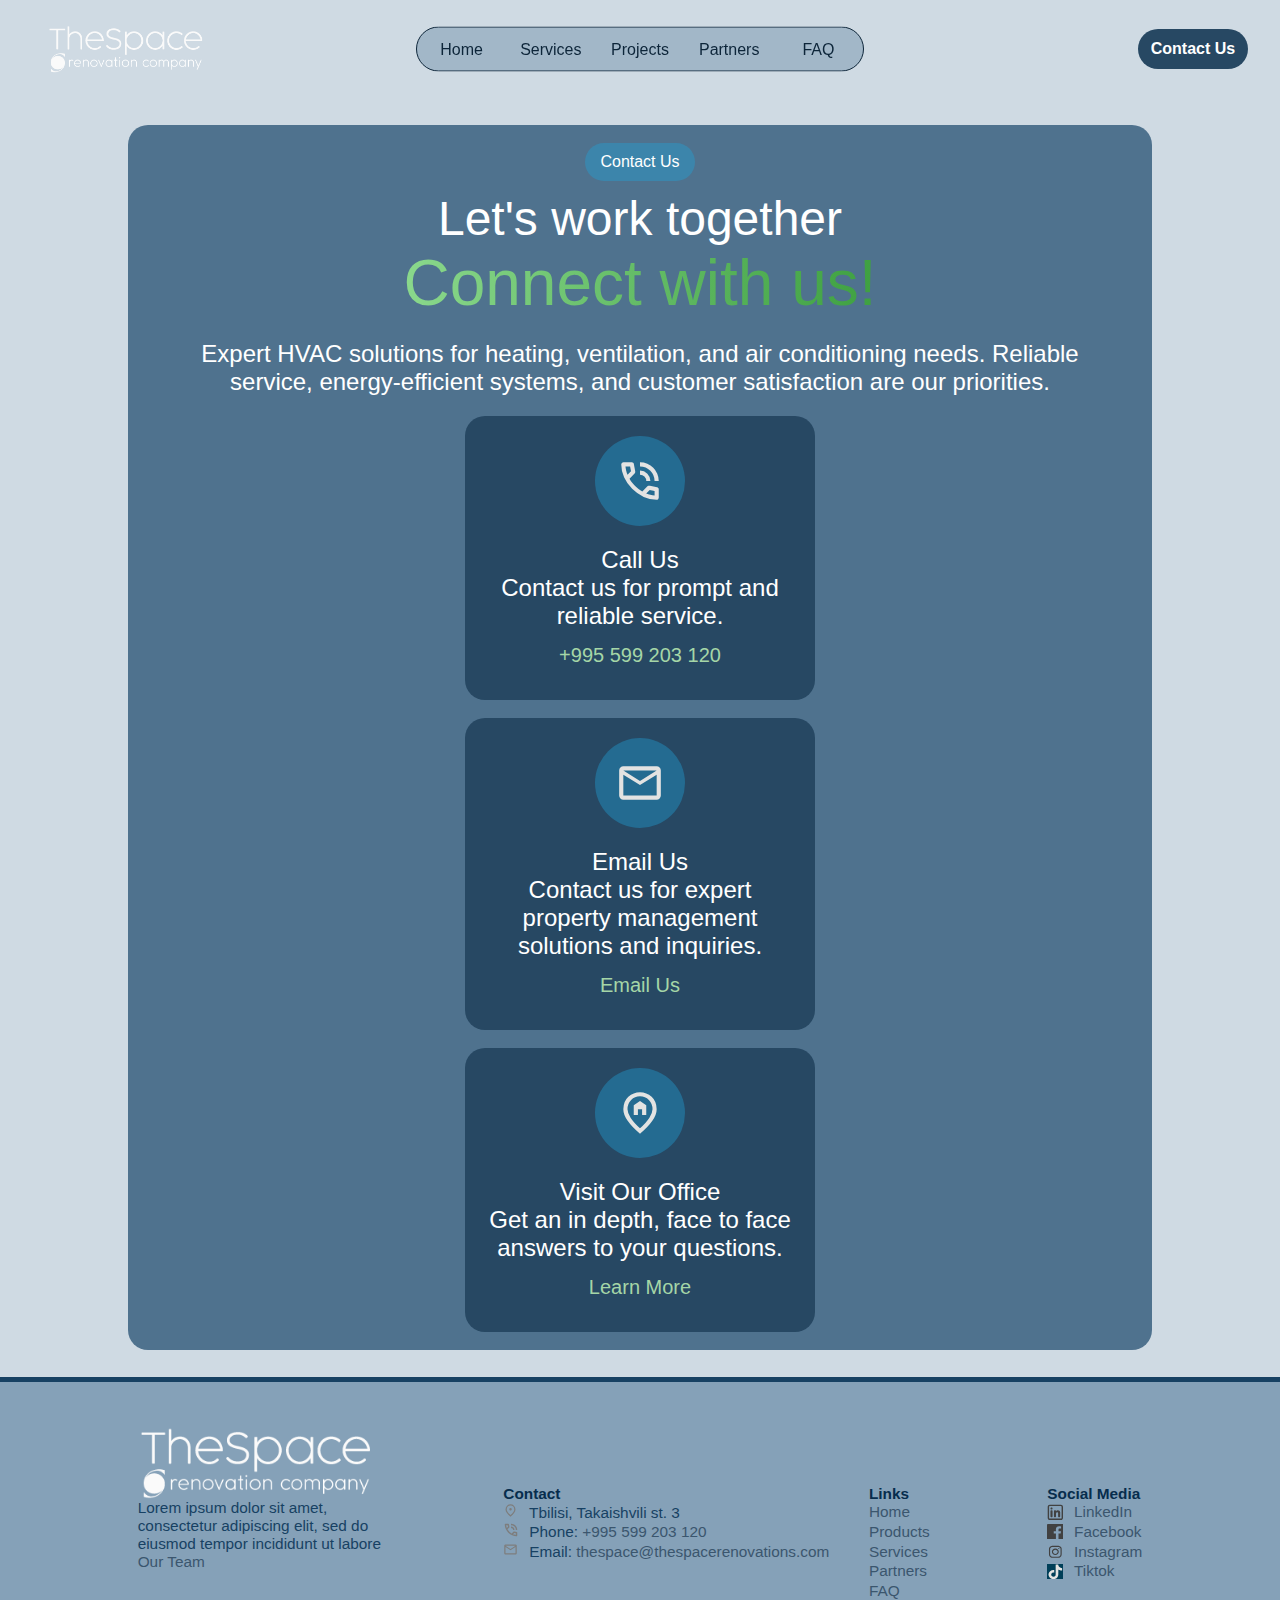
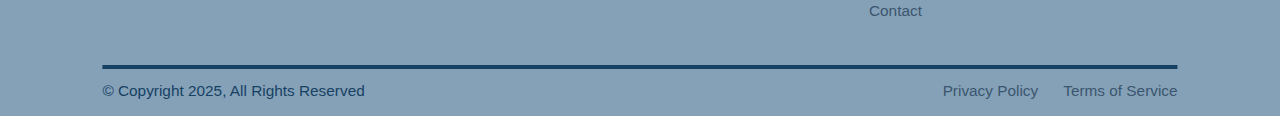
<file: pages/contact.html>
<!DOCTYPE html>
<html lang="en">
<head>
    <meta charset="UTF-8">
    <meta name="viewport" content="width=device-width, initial-scale=1.0">
    <link rel="stylesheet" href="../styles/styles.css">
    <link rel="stylesheet" href="../styles/contact.css">
    <link rel="stylesheet" href="../styles/accordion.css">
    <link rel="stylesheet" href="../styles/animations.css">
    <title>Contact Us</title>
</head>
<body>
    <header class="home_Header">
        <div class="top_Panel">

            <div class="logo_And_Hamburger">
                <img class="header_Logo" src="../Images/theSpace/logo-tetri).png" 
                alt="The Space Renovations Logo" width="90px">

                <div class="navbarToggleBtn">
                    <div class="hamburger_Line hl1"></div>
                    <div class="hamburger_Line hl2">
                        <div class="hl_Piece1"></div>
                        <div class="hl_Piece2"></div>
                    </div>
                    <div class="hamburger_Line hl3"></div>
                </div>
            </div>

            <div class="navbarContainer">
                <nav class="global_Nav">
                    <ul class="nav_List">
                        <li class="nav_Link"><a href="../index.html">Home</a></li>
                        <li class="nav_Link"><a href="../pages/services.html">Services</a></li>
                        <li class="nav_Link"><a href="../pages/projects.html">Projects</a></li>
                        <li class="nav_Link"><a href="../pages/partners.html">Partners</a></li>
                        <li class="nav_Link"><a href="../pages/faq.html">FAQ</a></li>
                    </ul>
                </nav>
                <button class="generic_Button"><a href="../pages/contact.html" style="text-decoration: inherit; color: inherit;">Contact Us</a></button>
            </div>

            
        </div>
        
       
    </header>
    <main>
        <!-- Banner section -->
        <div class="contact_Banner_Container">
            <div class="contact_Banner">
                <div class="titling_Container">
                <p class="tag" id="contact_Tag_One">Contact Us</p>
                <h1>Let's work together <br> <span>Connect with us!</span></h1>
                <p class="titling_Desc">Expert HVAC solutions for heating, ventilation, and air conditioning needs. Reliable service, energy-efficient systems, and customer satisfaction are our priorities.</p>
                </div>
                <div class="contact_List">
                    <div class="contact_Card">
                        <div class="contact_Icon_Wrapper">
                            <img src="../Images/Icons/call_30dp_08BFFF_FILL0_wght400_GRAD0_opsz24.svg" 
                        alt="" class="contact_Icon" height="50" width="auto">
                        </div>
                        <div class="contact_Desc_Wrapper">
                            <h2 class="contact_Title">Call Us</h2>
                            <p class="contact_desc">Contact us for prompt and reliable service.</p>
                            <div class="learn_More_Container">
                                <div class="box-Left"></div>
                                <a href="tel:+995599203120" class="learn_More_Page">+995 599 203 120</a>
                                <div class="arrow-Right"></div>
                            </div>
                        </div>
                    </div>

                    <div class="contact_Card">
                        <div class="contact_Icon_Wrapper">
                            <img src="../Images/Icons/mail_24dp_08BFFF_FILL0_wght400_GRAD0_opsz24.svg" 
                        alt="" class="contact_Icon" height="50" width="auto">
                        </div>
                        <div class="contact_Desc_Wrapper">
                            <h2 class="contact_Title">Email Us</h2>
                            <p class="contact_desc">Contact us for expert property management solutions and inquiries.</p>
                            <div class="learn_More_Container">
                                <div class="box-Left"></div>
                                <a href="mailto:thespace@thespacerenovations.com" class="learn_More_Page">Email Us</a>
                                <div class="arrow-Right"></div>
                            </div>
                        </div>
                    </div>
                    
                    <div class="contact_Card">
                        <div class="contact_Icon_Wrapper">
                            <img src="../Images/Icons/home_pin_24dp_08BFFF_FILL0_wght400_GRAD0_opsz24.svg" 
                        alt="" class="contact_Icon" height="50" width="auto">
                        </div>
                        <div class="contact_Desc_Wrapper">
                            <h2 class="contact_Title">Visit Our Office</h2>
                            <p class="contact_desc">Get an in depth, face to face answers to your questions.</p>
                            <div class="learn_More_Container">
                                <div class="box-Left"></div>
                                <a href="" class="learn_More_Page">Learn More</a>
                                <div class="arrow-Right"></div>
                            </div>     
                        </div>
                    </div>
                </div>
            </div>
        </div>

    </main>
    <footer>
        <div class="footer_Div">
            <div class="footer_Column">
                <img src="../Images/theSpace/logo-tetri).png"
                 alt="Company Logo" class="footer_Logo" width="50px">
                <p class="description_Footer">Lorem ipsum dolor sit amet, consectetur adipiscing elit, sed do eiusmod tempor incididunt ut labore</p>
                <a href="">Our Team</a>
            </div>
            <div class="footer_Column">
                <h4>Contact</h4>
                <address>
                    <p class="description_Footer"><div class="footer_Icon_One"></div> Tbilisi, Takaishvili st. 3</p>
                    <p class="description_Footer"><div class="footer_Icon_Two"></div> Phone: <span><a href="tel:+995599203120">+995 599 203 120</a></span></p>
                    <p class="description_Footer"><div class="footer_Icon_Three"></div> Email: <span><a href="mailto:thespace@thespacerenovations.com">thespace@thespacerenovations.com</a></span></p>
                </address>
            </div>
            <div class="footer_Column">
                <h4>Links</h4>
                <ul>
                    <li class="nav_Link"><a href="../index.html">Home</a></li>
                    <li class="nav_Link"><a href="../pages/projects.html">Products</a></li>
                    <li class="nav_Link"><a href="../pages/services.html">Services</a></li>
                    <li class="nav_Link"><a href="">Partners</a></li>
                    <li class="nav_Link"><a href="../pages/faq.html">FAQ</a></li>
                    <li class="nav_Link"><a href="../pages/contact.html">Contact</a></li>
                </ul>
            </div>
            <div class="footer_Column">
                <h4>Social Media</h4>
                <ul>
                    <li class="social_Link"><div class="footer_Social_Icon" id="soc_One"></div><a href="">LinkedIn</a></li>
                    <li class="social_Link"><div class="footer_Social_Icon" id="soc_Two"></div><a href="">Facebook</a></li>
                    <li class="social_Link"><div class="footer_Social_Icon" id="soc_Three"></div><a href="">Instagram</a></li>
                    <li class="social_Link"><div class="footer_Social_Icon" id="soc_Four"></div><a href="">Tiktok</a></li>
                </ul>
            </div>
        </div>
        <div class="footer-divider"></div>
        <div class="footer_Div_Lower">
            <p class="copyright">© Copyright 2025, All Rights Reserved</p>
            <div class="tos">
                <a href="">Privacy Policy</a>
                <a href="">Terms of Service</a>
            </div>
        </div>
    </footer>
</body>
<script src="../js/accordion.js"></script>
<script src="../js/project.js"></script>
<script src="../js/navbar.js"></script>
<script src="../js/home.js"></script>
</html>
</file>
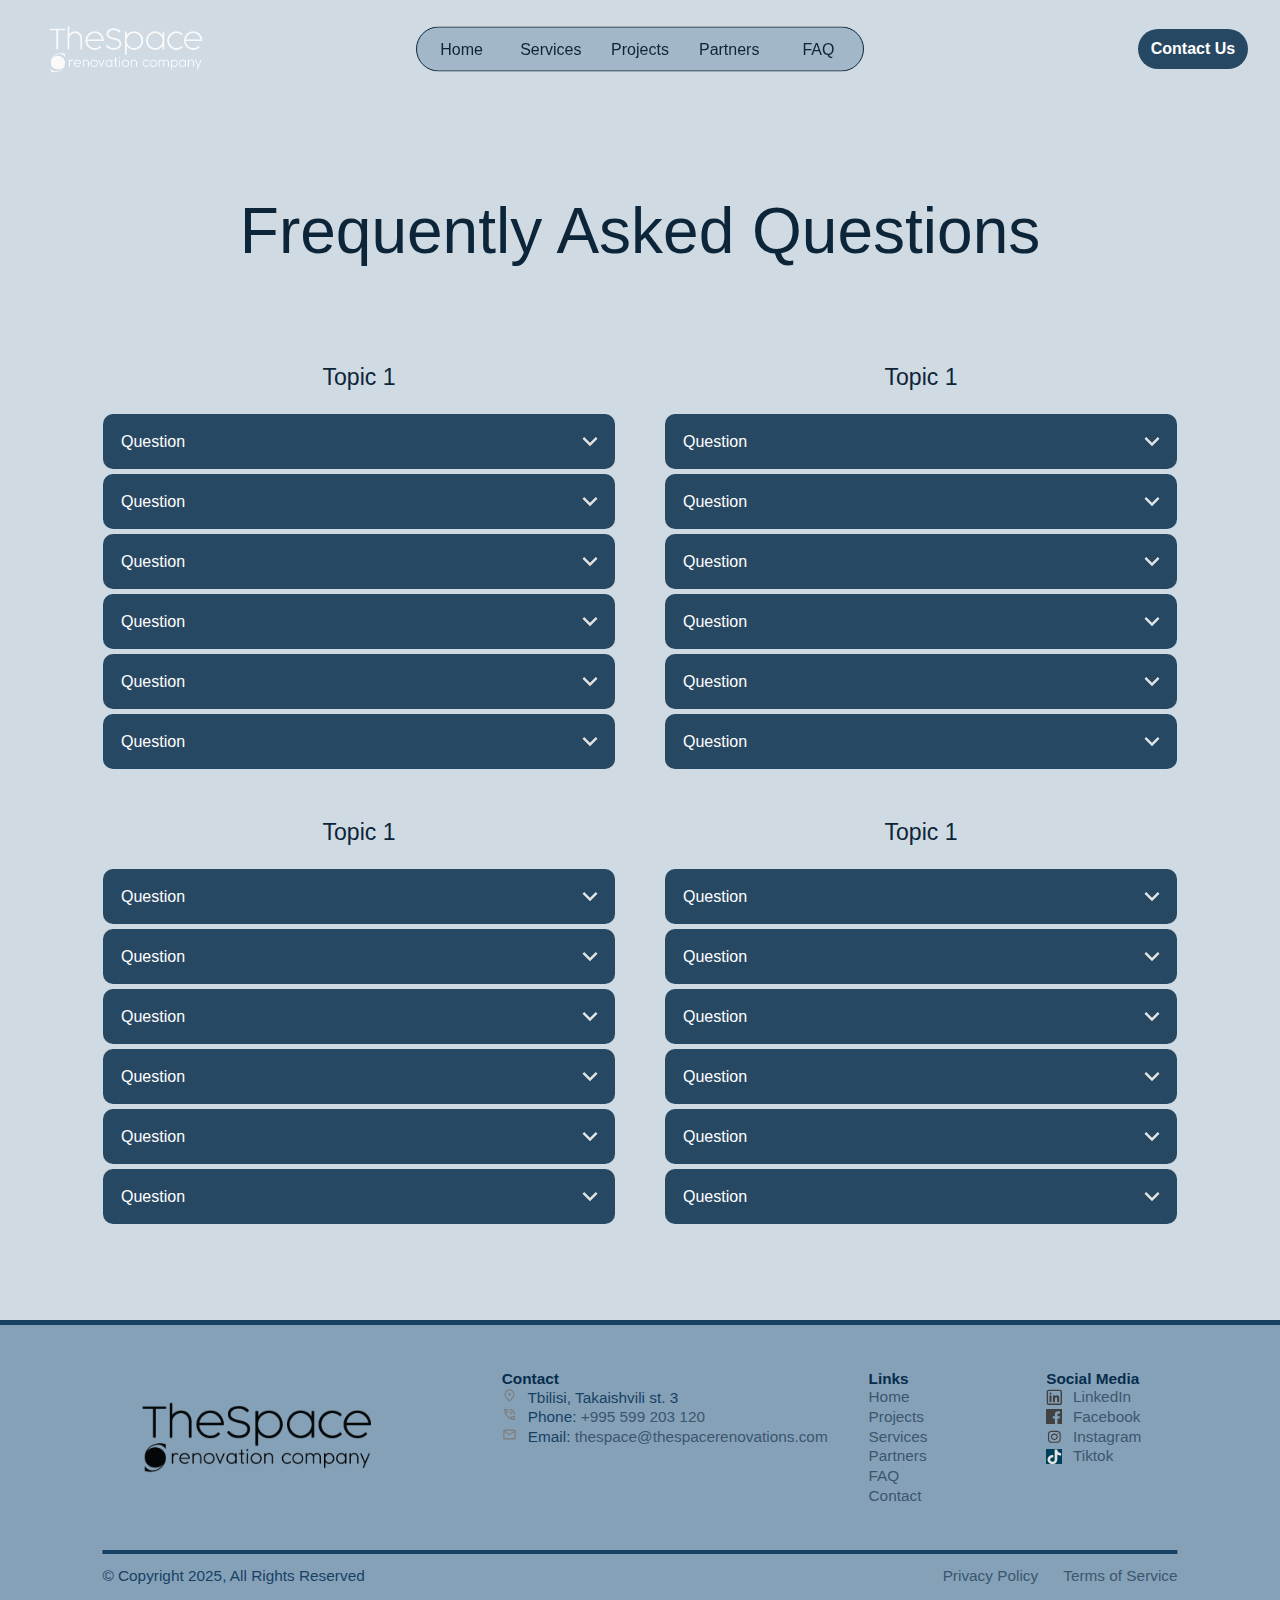
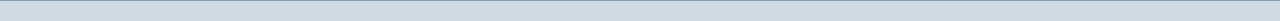
<file: pages/faq.html>
<!DOCTYPE html>
<html lang="en">
<head>
    <meta charset="UTF-8">
    <meta name="viewport" content="width=device-width, initial-scale=1.0">
    <link rel="stylesheet" href="../styles/styles.css">
    <link rel="stylesheet" href="../styles/faq.css">
    <link rel="stylesheet" href="../styles/accordion.css">
    <link rel="stylesheet" href="../styles/animations.css">
    <title>About Us</title>
</head>
<body>
    <header class="home_Header">
        <div class="top_Panel">

            <div class="logo_And_Hamburger">
                <img class="header_Logo" src="../Images/theSpace/logo-tetri).png" 
                alt="The Space Renovations Logo" width="90px">

                <div class="navbarToggleBtn">
                    <div class="hamburger_Line hl1"></div>
                    <div class="hamburger_Line hl2">
                        <div class="hl_Piece1"></div>
                        <div class="hl_Piece2"></div>
                    </div>
                    <div class="hamburger_Line hl3"></div>
                </div>
            </div>

            <div class="navbarContainer">
                <nav class="global_Nav">
                    <ul class="nav_List">
                        <li class="nav_Link"><a href="../index.html">Home</a></li>
                        <li class="nav_Link"><a href="../pages/services.html">Services</a></li>
                        <li class="nav_Link"><a href="../pages/projects.html">Projects</a></li>
                        <li class="nav_Link"><a href="../pages/partners.html">Partners</a></li>
                        <li class="nav_Link"><a href="../pages/faq.html">FAQ</a></li>
                    </ul>
                </nav>
                <button class="generic_Button"><a href="../pages/contact.html" style="text-decoration: inherit; color: inherit;">Contact Us</a></button>
            </div>

            
        </div>
        
       
    </header>
    <main>
        <div class="faq_Banner">
            <h1>
                Frequently Asked Questions
            </h1>
        </div>
        

        
        <section class="faq_Section" id="about_Faq">
            <div class="accordion_Container">
                <div class="subtopic">
                    <h2>Topic 1</h2>
                    <div class="accordion">
                        <div class="accordion_Q">
                            <span>Question</span>
                            <div class="drop_Down_Button_Acc"></div>
                        </div>
                        <div class="panel hidden">
                            <div class="accordion_A">Yappuchino</div>
                        </div>
                    </div>

                    <div class="accordion">
                        <div class="accordion_Q">
                            <span>Question</span>
                            <div class="drop_Down_Button_Acc"></div>
                        </div>
                        <div class="panel hidden">
                            <div class="accordion_A">Yappuchino</div>
                        </div>
                    </div>

                    <div class="accordion">
                        <div class="accordion_Q">
                            <span>Question</span>
                            <div class="drop_Down_Button_Acc"></div>
                        </div>
                        <div class="panel hidden">
                            <div class="accordion_A">Yappuchino</div>
                        </div>
                    </div>

                    <div class="accordion">
                        <div class="accordion_Q">
                            <span>Question</span>
                            <div class="drop_Down_Button_Acc"></div>
                        </div>
                        <div class="panel hidden">
                            <div class="accordion_A">Yappuchino</div>
                        </div>
                    </div>

                    <div class="accordion">
                        <div class="accordion_Q">
                            <span>Question</span>
                            <div class="drop_Down_Button_Acc"></div>
                        </div>
                        <div class="panel hidden">
                            <div class="accordion_A">Yappuchino</div>
                        </div>
                    </div>

                    <div class="accordion">
                        <div class="accordion_Q">
                            <span>Question</span>
                            <div class="drop_Down_Button_Acc"></div>
                        </div>
                        <div class="panel hidden">
                            <div class="accordion_A">Yappuchino</div>
                        </div>
                    </div>
                </div>
                <div class="subtopic">
                    <h2>Topic 1</h2>
                    <div class="accordion">
                        <div class="accordion_Q">
                            <span>Question</span>
                            <div class="drop_Down_Button_Acc"></div>
                        </div>
                        <div class="panel hidden">
                            <div class="accordion_A">Yappuchino</div>
                        </div>
                    </div>

                    <div class="accordion">
                        <div class="accordion_Q">
                            <span>Question</span>
                            <div class="drop_Down_Button_Acc"></div>
                        </div>
                        <div class="panel hidden">
                            <div class="accordion_A">Yappuchino</div>
                        </div>
                    </div>

                    <div class="accordion">
                        <div class="accordion_Q">
                            <span>Question</span>
                            <div class="drop_Down_Button_Acc"></div>
                        </div>
                        <div class="panel hidden">
                            <div class="accordion_A">Yappuchino</div>
                        </div>
                    </div>

                    <div class="accordion">
                        <div class="accordion_Q">
                            <span>Question</span>
                            <div class="drop_Down_Button_Acc"></div>
                        </div>
                        <div class="panel hidden">
                            <div class="accordion_A">Yappuchino</div>
                        </div>
                    </div>

                    <div class="accordion">
                        <div class="accordion_Q">
                            <span>Question</span>
                            <div class="drop_Down_Button_Acc"></div>
                        </div>
                        <div class="panel hidden">
                            <div class="accordion_A">Yappuchino</div>
                        </div>
                    </div>

                    <div class="accordion">
                        <div class="accordion_Q">
                            <span>Question</span>
                            <div class="drop_Down_Button_Acc"></div>
                        </div>
                        <div class="panel hidden">
                            <div class="accordion_A">Yappuchino</div>
                        </div>
                    </div>
                </div>
                <div class="subtopic">
                    <h2>Topic 1</h2>
                    <div class="accordion">
                        <div class="accordion_Q">
                            <span>Question</span>
                            <div class="drop_Down_Button_Acc"></div>
                        </div>
                        <div class="panel hidden">
                            <div class="accordion_A">Yappuchino</div>
                        </div>
                    </div>

                    <div class="accordion">
                        <div class="accordion_Q">
                            <span>Question</span>
                            <div class="drop_Down_Button_Acc"></div>
                        </div>
                        <div class="panel hidden">
                            <div class="accordion_A">Yappuchino</div>
                        </div>
                    </div>

                    <div class="accordion">
                        <div class="accordion_Q">
                            <span>Question</span>
                            <div class="drop_Down_Button_Acc"></div>
                        </div>
                        <div class="panel hidden">
                            <div class="accordion_A">Yappuchino</div>
                        </div>
                    </div>

                    <div class="accordion">
                        <div class="accordion_Q">
                            <span>Question</span>
                            <div class="drop_Down_Button_Acc"></div>
                        </div>
                        <div class="panel hidden">
                            <div class="accordion_A">Yappuchino</div>
                        </div>
                    </div>

                    <div class="accordion">
                        <div class="accordion_Q">
                            <span>Question</span>
                            <div class="drop_Down_Button_Acc"></div>
                        </div>
                        <div class="panel hidden">
                            <div class="accordion_A">Yappuchino</div>
                        </div>
                    </div>

                    <div class="accordion">
                        <div class="accordion_Q">
                            <span>Question</span>
                            <div class="drop_Down_Button_Acc"></div>
                        </div>
                        <div class="panel hidden">
                            <div class="accordion_A">Yappuchino</div>
                        </div>
                    </div>
                </div>
                <div class="subtopic">
                    <h2>Topic 1</h2>
                    <div class="accordion">
                        <div class="accordion_Q">
                            <span>Question</span>
                            <div class="drop_Down_Button_Acc"></div>
                        </div>
                        <div class="panel hidden">
                            <div class="accordion_A">Yappuchino</div>
                        </div>
                    </div>

                    <div class="accordion">
                        <div class="accordion_Q">
                            <span>Question</span>
                            <div class="drop_Down_Button_Acc"></div>
                        </div>
                        <div class="panel hidden">
                            <div class="accordion_A">Yappuchino</div>
                        </div>
                    </div>

                    <div class="accordion">
                        <div class="accordion_Q">
                            <span>Question</span>
                            <div class="drop_Down_Button_Acc"></div>
                        </div>
                        <div class="panel hidden">
                            <div class="accordion_A">Yappuchino</div>
                        </div>
                    </div>

                    <div class="accordion">
                        <div class="accordion_Q">
                            <span>Question</span>
                            <div class="drop_Down_Button_Acc"></div>
                        </div>
                        <div class="panel hidden">
                            <div class="accordion_A">Yappuchino</div>
                        </div>
                    </div>

                    <div class="accordion">
                        <div class="accordion_Q">
                            <span>Question</span>
                            <div class="drop_Down_Button_Acc"></div>
                        </div>
                        <div class="panel hidden">
                            <div class="accordion_A">Yappuchino</div>
                        </div>
                    </div>

                    <div class="accordion">
                        <div class="accordion_Q">
                            <span>Question</span>
                            <div class="drop_Down_Button_Acc"></div>
                        </div>
                        <div class="panel hidden">
                            <div class="accordion_A">Yappuchino</div>
                        </div>
                    </div>
                </div>
            </div>
        </section>
    </main>
    <footer>
        <div class="footer_Div">
            <img src="../Images/theSpace/logo-mtavari-eng(2).png"
                 alt="Company Logo" class="footer_Logo" width="50px">
            <div class="footer_Column">
                <h4>Contact</h4>
                <address>
                    <p class="description_Footer"><div class="footer_Icon_One"></div> Tbilisi, Takaishvili st. 3</p>
                    <p class="description_Footer"><div class="footer_Icon_Two"></div> Phone: <span><a href="tel:+995599203120">+995 599 203 120</a></span></p>
                    <p class="description_Footer"><div class="footer_Icon_Three"></div> Email: <span><a href="mailto:thespace@thespacerenovations.com">thespace@thespacerenovations.com</a></span></p>
                </address>
            </div>
            <div class="footer_Column">
                <h4>Links</h4>
                <ul>
                    <li class="nav_Link"><a href="../index.html">Home</a></li>
                        <li class="nav_Link"><a href="../pages/projects.html">Projects</a></li>
                        <li class="nav_Link"><a href="../pages/services.html">Services</a></li>
                        <li class="nav_Link"><a href="">Partners</a></li>
                        <li class="nav_Link"><a href="../pages/faq.html">FAQ</a></li>
                        <li class="nav_Link"><a href="../pages/contact.html">Contact</a></li>
                </ul>
            </div>
            <div class="footer_Column">
                <h4>Social Media</h4>
                <ul>
                    <li class="social_Link"><div class="footer_Social_Icon" id="soc_One"></div><a href="">LinkedIn</a></li>
                    <li class="social_Link"><div class="footer_Social_Icon" id="soc_Two"></div><a href="">Facebook</a></li>
                    <li class="social_Link"><div class="footer_Social_Icon" id="soc_Three"></div><a href="">Instagram</a></li>
                    <li class="social_Link"><div class="footer_Social_Icon" id="soc_Four"></div><a href="">Tiktok</a></li>
                </ul>
            </div>
        </div>
        <div class="footer-divider"></div>
        <div class="footer_Div_Lower">
            <p class="copyright">© Copyright 2025, All Rights Reserved</p>
            <div class="tos">
                <a href="">Privacy Policy</a>
                <a href="">Terms of Service</a>
            </div>
        </div>
    </footer>
    <script src="../js/accordion.js"></script>
    <script src="../js/about.js"></script>
    <script src="../js/services_Script.js"></script>
    <script src="../js/navbar.js"></script>
</body>
</html>
</file>
<file: styles/styles.css>
*, *::before, *::after {
    box-sizing: border-box;

margin: 0;

padding: 0;

  

/* Variables */

  

--text-color: #ffffff;

--text-color-alt: #0f304b;

--text-color-alt-two: #ffffff;

--default-font-family: Arial, Helvetica, sans-serif;

--section-separator-unit: clamp(48px, 3rem, 96px);

--section-separator-unit-big: clamp(48px, 6rem, 96px);

--nav-color: #85A1B89d;

--nav-text-color: #0D2539;

  

--btn-text-small-phone: clamp(0.2rem, 1.5vw + 0.5rem, 1.5rem);
--btn-text-small: clamp(0.2rem, 0.6vw + 0.5rem, 1.4rem);

--font-size-title-one: clamp(1rem, 2.3vw + 0.8rem, 2rem);
--font-size-title-two: clamp(0.2rem, 2vw + 0.6rem, 2rem);
--font-size-title-three: clamp(0.2rem, 0.8vw + 0.4rem, 2rem);

--primary-color: #4F728E;

--primary-darker: #274863;

--secondary-color: #274863;

--tertiary-color: #CFDAE3;

--tertiary-darker: #1f1e1e;

--quaternary-color: #4F728E;

--quaternary-lighter: #303030;

--quinary-color: #2b2b2b;

  

--gradient-one: #8ad88c;

--gradient-two: #3ea041;

  

--gradient-one-hover: #79be7c;

--gradient-two-hover: #348536;

  
  

--distinguished-window: #0D2539;

  

--footer-background-color: #85A1B8;

--dimmed-link: #3b566e;

  

--contact-tag: #20a5da62;

--contact-card: #0D2539;

  

--background-color: #CFDAE3;

--accent-color-one: #A5D6A7;

--accent-color-two: #A5D6A7;

--accent-color-three: #20a5da;

--border-radius-mobile-large: clamp(10px, 4vw, 30px);

--border-radius-mobile-smaller: clamp(5px, 2vw, 15px);

--border-radius-picture-one: clamp(10px, 4vw, 30px);

/* DO NOT DELETE BELOW THIS */

  

--footer-Text: #174163;

--footer-headers: #072d4d;
    
  }



    h1, h2, h3, h4, h5, h6 {

      font-weight: 100;
    }


  .unselectable {

    -webkit-user-select: none; /* Safari */
    user-select: none;
  }

  .generic_Button {

    color: white;
    width: max-content;
    
    font-size: clamp(0.5rem, 3.4vw, 2rem);
    border: none;
    /* padding: clamp(5px, 1vw, 25px) clamp(10px, 1.4vw, 50px); */
    border-radius: 50px;
    font-weight: bold;
    background: #274863;
    /* background: linear-gradient(220deg, var(--gradient-one) 8%, var(--gradient-two) 98%); */
  }

  .generic_Button a{

    display: inline-block;
    padding: 1.2vh 1vw;
    width: 100%;
    height: 100%;
    text-decoration: none;
    color: white;
  }

  .generic_Button:hover {

    cursor: pointer;
    background: #4e8abb;
    transition: all 100ms ease-in-out;
    /* background: linear-gradient(220deg, var(--gradient-one-hover) 8%, var(--gradient-two-hover) 98%); */
    
  }

  header {

    /* height: clamp(80px, 10vh, 150px); */
    display: flex;
    height: max-content;
    justify-content: center;
    /* background-color: rgb(255, 0, 0); */

  }

  .closeBtn{

    position: fixed;
    top: 0;
    right: 0;
    height: clamp(30px, 8vw, 35px);
    width: clamp(30px, 8vw, 35px);
    background-color: var(--secondary-color);
    border:3px var(--accent-color-two) solid;
    border-radius: 50px;
    transform: translate(50%, -50%);

    display: flex;
    justify-content: center;
    align-items: center;
 
}

.closeBtn img{

    height: 90%;
    width: 90%;
    transition: all 500ms ease-in-out;
 
}

.closeBtn:hover, .closeBtn:hover img {

    cursor:pointer;
 
}

.closeBtn:hover img {

    transform: rotate(270deg);
 
}

.page_Background {

    position: fixed;
    width: 100vw;
    height: 105vh;
    background-color: #25252511;
    background-blend-mode:color-dodge;
    backdrop-filter: blur(10px);
    z-index: -1;
 
}

  /* nav bar */

  .top_Panel {

    display: flex;
    flex-direction: column;
    justify-content: start;
    align-items: center;
    width: 100vw;
    /* height: unset; */
    /* height: clamp(20px, 10vh, 200px); */
    /* height: clamp(20px, 8vh, 100px); */
    
    max-width: 100%;
    position: fixed;
    top: 0;
    z-index: 5;

    border: 0.2vh solid rgba(170, 170, 170, 0.788);
    background-color: rgba(0, 0, 0, 0.616);
    backdrop-filter: blur(10px);
    border-radius: clamp(25px, 3.5vh, 40px);

    /* flex-wrap:wrap; */
    overflow: hidden;
    transition: height 200ms ease;
  

  }

  .top_Panel.hamburger_Pressed {

    display: flex;
    /* justify-content: space-between; */
    align-items: start;
    width: 100vw;
    /* height: clamp(80px, 60vh, 450px); */
    /* height: clamp(20px, 10vh, 200px); */
    height: inherit;
   
    
    max-width: 100%;
    position: fixed;
    top: 0;

    border: 0.2vh solid rgba(170, 170, 170, 0.788);
    background-color: var(--nav-color);
    backdrop-filter: blur(10px);
    /* border-radius: 0; */
    transition: height 200ms ease-out;
    flex-wrap:wrap;
  

  }

  .logo_And_Hamburger {

    display: flex;
    width: 100%;
    padding: 5%;
    height: clamp(20px, 8vh, 100px);
    justify-content: space-between;
    align-items: center;
    position:relative;
    top: 0;
    
  }

  .navbarContainer {
    display: flex;
    width: 100%;
    flex-direction: column;
    justify-content: space-around;
    align-items: center;
  }
  

  /* hamburger button */

  

  .hamburger_Line {

    height: 5px;
    width: 100%;

    border-radius: 100px;

    

  }
  
  .hamburger_Pressed > .hl1 {

    transform: rotate(45deg);
    /* width: calc(1.4 * 33.5px); */
    transform-origin: left;
    translate: 15% 23%;

  }

  .hamburger_Pressed > .hl2 {

    background: transparent;
  }

  .hamburger_Pressed  .hl_Piece1 {

    transform: translateX(-150%);

  }

  .hamburger_Pressed  .hl_Piece2 {

    transform: translateX(150%);

  }

  .hamburger_Pressed > .hl3 {

    transform: rotate(-45deg);
    transform-origin: left;
    translate: 15% -23%;
  }
  
  .hl1 {
    background: var(--accent-color-one);
    transition: all 200ms ease-in;

  }

  .hl2 {
    
  display: flex;
  background-color: var(--accent-color-one);
  transition: all 200ms ease-in;


  }

  .hl_Piece1 {

    
    width: 50%;
    height: 100%;
    border-bottom-left-radius: 50px;
    border-top-left-radius: 50px;
    background: var(--accent-color-one);
    transition: all 100ms ease-in;
  }
  .hl_Piece2 {

    width: 50%;
    height: 100%;
    border-bottom-right-radius: 50px;
    border-top-right-radius: 50px;
    background: var(--accent-color-one);
    transition: all 100ms ease-in;
  }

  .hl3 {
    background: var(--accent-color-one);
    transition: all 200ms ease-in;

  }



  .header_Logo {

    width: auto;
    height: clamp(50px, 12vw, 100px);
    margin-left: 3vw;
    /* border-radius:100%; */
    object-fit:cover;
    /* transform: scale(7vw); */
    padding: 2.5%;
    cursor: pointer;
    opacity: 100;
    transition: all 400ms ease-in-out;
    
  }

  .navbarToggleBtn {

    height: 33px;
    width: 33px;
    display: flex;
    padding: 4px;
    flex-direction: column;
    justify-content: space-between;
    align-items: center;
    border-radius: 5px;
    overflow: hidden;
    

  }

  /* Navbar */
 
  .global_Nav {

    border: unset;
    background-color:unset;
    backdrop-filter: unset;
    border-radius: unset;

    width: 100%;
    height: clamp(40px, 40vh, 220px);
    
    /* max-width: 80%; */
    margin: 0 auto;
    position:static;
    top: unset;
    left: unset;
    transform: unset;
    
    
  }


  .nav_List {

    display: flex;
    flex-flow: column;
    height: clamp(40px, 40vh, 220px);
    justify-content: space-between;
    align-items: center;
    
    list-style-type: none;
    font-family: var(--default-font-family);
    font-size: clamp(0.5rem, 5vw, 1.5rem);
    
  }

  .nav_Link {
    width: 100%;
    height: 100%;
    text-decoration: none;
    color: var(--nav-text-color);
    
  }

  .nav_List a {

    height: 100%;
    display: flex;
    justify-content: center;
    align-items: center;
    text-decoration: none;
    color: var(--nav-text-color);
    text-align: center;
    transition: 200ms;
  }

  .nav_Link:hover a{
    cursor: pointer;
    color: var(--accent-color-one);
  }
 

  /* footer */

  footer {
    background-color: var(--footer-background-color);
    overflow: wrap;
  }

  footer a {

    text-decoration: none;
    /* color: rgb(83, 165, 76); */
    color: var(--dimmed-link);
    transition: all 150ms ease;
  }

  footer a:hover {

    
    color: var(--accent-color-one);
    
  }

  footer h4 {

    color: var(--footer-headers);
    font-weight: 900 ;
  }

  .footer_Div {

    display: flex;
    flex-direction: column;
    justify-content: space-evenly;
    align-items: center;
    gap: 5vh;

    background-color: var(--footer-background-color);

    border-top: 5px solid var(--footer-Text);
    padding: 5vh 20px;

    font-family: var(--default-font-family);
    font-size: clamp(0.5rem, 0.5rem + 4vw, 1.2rem);
    color: var(--footer-Text);
  }

  .footer_Column {

    max-width: 600px;
    display: flex;
    flex-direction: column;
    align-items: center;
    /* text-align: center; */
  }

  .footer_Column h4 {

        text-align: center;
  }



  .address_Column {
    display: flex;
    flex-direction: column;
    gap: 0.2vh;
  }

  footer address {

    width: clamp(300px, 80vw, 600px);
    font-style: normal;
  }

  .footer_Column ul {

    list-style: none;
    display: flex;
    flex-direction: column;
    gap: 0.2vh;
  }

  .footer_Logo {

    float: left;
    height: clamp(20px,10vh, 80px);
    width: auto;
    margin-right: 8px;
    margin-bottom: 0.5vh;

  }

  .footer_Column_Link {

    text-align: left;
  }

  .footer-divider {

    background-color: var(--footer-Text);
    width: 84vw;
    height: 0.4vh;
    position: absolute;
    left: 50%;
    transform: translate(-50%);

  }

  .footer_Div_Lower {

    display: flex;
    flex-direction: column;
    justify-content: space-between;

    gap: clamp(5px, 3vw, 20px);

    width: 84vw;
    padding: 1.3vw;
    padding-top: 1.3vh;;
    margin: 0 auto;

    /* background-color: rgb(17, 17, 17); */

    color: var(--footer-Text);
    font-size: clamp(0.5rem, 0.3rem + 3vw, 1.2rem);
    font-family: var(--default-font-family);
  }

  .copyright {

    text-align: center;
  }

  .tos {

    display: flex;
    justify-content: space-evenly;
    gap: 25px;
  }

  .description_Footer {

    display: flex;
    align-items: center;
    text-align: center;
  }

  .footer_Icon_One, .footer_Icon_Two, .footer_Icon_Three {

    display: inline-block;
    width: 1em;
    height: 1em;
    margin-right: 0.5vw;
    background-size:contain;
    background-position: center;


  }

  .footer_Icon_One {
    background-image: url(../Images/Icons/location_on_30dp_7D7D7D_FILL0_wght400_GRAD0_opsz24.svg);
  }

  .footer_Icon_Two {
    background-image: url(../Images/Icons/phone_in_talk_30dp_7D7D7D_FILL0_wght400_GRAD0_opsz24.svg);
  }

  .footer_Icon_Three {
    background-image: url(../Images/Icons/mail_30dp_7D7D7D_FILL0_wght400_GRAD0_opsz24.svg);
  }

  .social_Link {

    display: flex;
    align-items: center;
    gap: 5px;
  }

  .footer_Social_Icon {

    width: clamp(15px, 5vw, 30px);
    height: clamp(15px, 5vw, 30px);
    margin-right: 0.5vw;
    background-size: cover;

  }

  #soc_One {

    display: inline-block;
    content: "";
    background-image: url(../Images/Icons/socials/linkedin-svgrepo-com.svg);
  }
  #soc_Two {

    display: inline-block;
    content: "";
    background-image: url(../Images/Icons/socials/facebook-color-svgrepo-com.svg);
  }
  #soc_Three {

    display: inline-block;
    content: "";
    background-image: url(../Images/Icons/socials/instagram-svgrepo-com.svg);
  }
  #soc_Four {

    display: inline-block;
    content: "";
    background-image: url(../Images/Icons/socials/tiktok-svgrepo-com\(1\).svg);
    background-color: #003f58;
  }



 

  @media (min-width: 1000px) {
  
    .generic_Button {
  
      color: white;
      width: max-content;
      
      font-size: clamp(1rem, 1.25vw, 2.5rem);
      border: none;
      /* padding: 0.4vw 0.3vw; */
      border-radius: 2vw;
      font-weight: bold;
      /* background: var(--accent-color-one); */
      /* background: linear-gradient(220deg, rgb(34, 194, 226) 8%, rgb(0, 106, 192) 98%); */
    }
  
    .generic_Button a{
  
      display: inline-block;
      /* padding: 1.2vh 1vw; */
      width: 100%;
      height: 100%;
      text-decoration: none;
      color: white;
    }
  
    .generic_Button:hover {
  
      cursor: pointer;
      /* background: var(--accent-color-one); */
      /* background: linear-gradient(220deg, rgb(29, 165, 192) 8%, rgb(0, 91, 165) 98%); */
      
    }

    
  
    .header_Logo {
  
      width: auto;
      height: clamp(40px, 4.5vw, 80px);
      /* border-radius:100%; */
      margin-left: 0;
      object-fit:cover;
      transform: scale(1);
      
    }
  
   
  
    
  
    
  
    /* nav bar */

  
    .top_Panel {
  
      display: flex;
      flex-direction: row;
      justify-content: space-between;
      align-items: center;
      padding: 10px 0;
      width: 95vw;
      height: 100px;
      /* height: 100px; */
      /* height: 100px; */
      max-width: 100%;
      
      z-index: 5;
      margin: 1vh 0;

      border: none;
      background-color: 0;
      backdrop-filter: none;
      border-radius: 0;

      position: relative;
      top: 0px;
      z-index: 5;
      transform: unset;
      transition: unset;


    background-color: transparent;
  
    }

    .logo_And_Hamburger {
  
      display: flex;
      width: max-content;
      padding: 10px;

      height: max-content;
      min-height: 80px;
      max-height: 200px;

      justify-content: space-between;
      align-items: center;
      position:relative;
      top: 0;
      
    }
  

    .navbarToggleBtn {
  
      display: none;
      transform: unset;
      transition: unset;
      
    }

    .navbarContainer {
      display: flex;
      flex-direction: row;
      height: 100%;
      justify-content: right;
      align-items: center;
      position: relative;
      z-index: 5;
      transform: unset;
      transition: unset;
    }
  
  
    .global_Nav {

      border: 0.2vh solid var(--nav-text-color);
      background-color: var(--nav-color);
      backdrop-filter: blur(10px);
      border-radius: 90px;

      
      
      /* max-width: 80%; */
      width: clamp(400px, 35vw, 800px);
      height: clamp(40px, 5vh, 70px);
     
      
      flex-grow: 0.3;
      /* max-width: 80%; */
      margin: 0 auto;
      position:fixed;
      top: 50px;
      left: 50%;
      transform: translate(-50%, -50%);
      /* transform: none; */
      z-index: 1000;
      
      
    }

  
    .nav_Link {
      height: 100%;
      text-decoration: none;
      color: var(--nav-text-color);
    }


    .nav_List a {
  
      height: 100%;
      display: flex;
      justify-content: center;
      align-items: center;
      text-decoration: none;
      color: var(--nav-text-color);
      text-align: center;
      transition: 200ms;
    }
  
    .nav_Link:hover a{
      cursor: pointer;
      color: var(--accent-color-one);
    }
  
  
    .nav_List {
  
      display: flex;
      flex-direction: row;
      justify-content: space-around;
      min-width: fit-content;
      max-width: 100%;
      height: 100%;
      align-items: center;
      list-style-type: none;
      font-family: var(--default-font-family);
      font-size: clamp(1rem, 0.5vw + 0.5rem, 3.5rem);

    }

  
    .nav_Link {
      height: 100%;
      text-decoration: none;
      color: var(--nav-text-color);
    }
  
    .nav_List a {
  
      height: 100%;
      display: flex;
      align-items: center;
      text-decoration: none;
      color: var(--nav-text-color);
  
      transition: 200ms;
    }
  
    .nav_Link:hover a{
      cursor: pointer;
      color: var(--accent-color-one);
    }
   
   
  

  
    /* Navbar */
   
   
    /* footer */
  
    footer {
      background-color: var(--footer-background-color);
    }
  
    footer a {

      text-decoration: none;
      /* color: rgb(83, 165, 76); */
      color: var(--dimmed-link);
      transition: all 150ms ease;
    }
  
    footer a:hover {
  
      color: var(--accent-color-one);
      
    }
  
    .footer_Div {
  
      all: unset;
      display: flex;
      justify-content: space-evenly;
      align-items: baseline;
  
      background-color: var(--footer-background-color);
  
      border-top: 5px solid var(--footer-Text);
      padding: 5vh 20px;
  
      font-family: var(--default-font-family);
      font-size: 1.2vw;
      color: var(--footer-Text);
    }
  
    .footer_Column {
  
      all: unset;
      max-width: 20%;
      min-height: max-content;
      display: flex;
      flex-direction: column;
      justify-content: center;
      align-items: start;
    }
  
    .address_Column {
      all: unset;
      display: flex;
      flex-direction: column;
      gap: 0.2vh;
    }


    .footer_Column h4 {
      text-align: unset;
    }
  
    .footer_Column ul {
  
      list-style: none;
      display: flex;
      flex-direction: column;
      gap: 0.2vh;
    }
  
    .footer_Logo {
  
      float: unset;
      margin: auto 0;
      height: clamp(40px, 8vh, 80px);
      width: auto;
      margin-right: 8px;
  
    }
  
    .footer_Column_Link {
  
      text-align: left;
    }
  
    .footer-divider {
  
      background-color: var(--footer-Text);
      width: 84vw;
      height: 0.4vh;
  
      position: absolute;
      left: 50%;
      transform: translate(-50%);
  
    }
  
    .footer_Div_Lower {
  
      all: unset;
      display: flex;
      justify-content: space-between;
  
      width: 84vw;
      padding: 1.3vw;
      margin: 0 auto;
  
      background-color: var(--footer-background-color);
  
      color: var(--footer-Text);
      font-size: 1.2vw;
      font-family: var(--default-font-family);
    }
  
    .description_Footer {
  
      display: flex;
      align-items: center;
      text-align: left;
    }
  
    .footer_Icon_One, .footer_Icon_Two, .footer_Icon_Three {
  
      display: inline-block;
      width: 1em;
      height: 1em;
      margin-right: 0.5vw;
      background-size:contain;
      background-position: center;
  
  
    }
  
    .footer_Icon_One {
      background-image: url(../Images/Icons/location_on_30dp_7D7D7D_FILL0_wght400_GRAD0_opsz24.svg);
    }
  
    .footer_Icon_Two {
      background-image: url(../Images/Icons/phone_in_talk_30dp_7D7D7D_FILL0_wght400_GRAD0_opsz24.svg);
    }
  
    .footer_Icon_Three {
      background-image: url(../Images/Icons/mail_30dp_7D7D7D_FILL0_wght400_GRAD0_opsz24.svg);
    }
  
    .social_Link {
  
      display: flex;
      align-items: center;
      gap: 5px;
    }
  
    .footer_Social_Icon {
  
      width: 1.2vw;
      height: 1.2vw;
      margin-right: 0.5vw;
      background-size: cover;
  
    }
  
    #soc_One {
  
      display: inline-block;
      content: "";
      background-image: url(../Images/Icons/socials/linkedin-svgrepo-com.svg);
    }
    #soc_Two {
  
      display: inline-block;
      content: "";
      background-image: url(../Images/Icons/socials/facebook-color-svgrepo-com.svg);
    }
    #soc_Three {
  
      display: inline-block;
      content: "";
      background-image: url(../Images/Icons/socials/instagram-svgrepo-com.svg);
    }
    #soc_Four {
  
      display: inline-block;
      content: "";
      background-image: url(../Images/Icons/socials/tiktok-svgrepo-com\(1\).svg);
      background-color: #003f58;
    }
  
    .tos {
  
      display: flex;
      gap: 25px;
    }

  }

  @media (min-width: 1600px) {}
  

  

  .hidden {

    display: none;
  }

  @media (min-width: 2000px) {
  /* Nav links bigger */
  .nav_List {
    font-size: clamp(1.5rem, 0.8vw + 0.5rem, 3rem);
  }

  /* Global button scaling */
  .generic_Button {
    /* font-size: clamp(1.5rem, 0.8vw + 1rem, 3rem); */
    font-size: clamp(1rem, 0.5vw + 1rem, 3rem);
    /* padding: clamp(10px, 1.5vw, 40px) clamp(20px, 2vw, 80px); */
    border-radius: 30vw;
  }

  
  .header_Logo {

    width: Auto;
    height: clamp(80px, 4.5vw, 150px);
    
  }
  
  /* nav bar */

  
  .top_Panel {

    padding: 20px 0;
    width: 95vw;
    height: max-content;
    max-width: 100%;
    
  }

  .navbarContainer > .generic_Button {

    padding: 0;
    
  }

  .navbarContainer > .generic_Button a {

    width: 100%;
    height: 100%;
    padding: 1vw, 20vw;
    font-size: clamp(1.5rem, 0.8vw + 1rem, 3rem);
    
  }

  .logo_And_Hamburger {

    height: max-content;
    
  }
  


  
  
  .global_Nav {

    /* width: clamp(800px, 50vw, 1600px); */
    /* height: clamp(80px, 5vh, 110px); */

    width: clamp(400px, 35vw, 1600px);
    height: clamp(40px, 5vh, 110px);
    
  }


  
  .nav_Link {
    height: 100%;
    width: fit-content;
    text-decoration: none;
    color: var(--nav-text-color);
  }

  
    /* Navbar */
   
   
    /* footer */
  
  
    footer a {

      text-decoration: none;
      /* color: rgb(83, 165, 76); */
      color: var(--dimmed-link);
      transition: all 150ms ease;
    }
  
    footer a:hover {
  
      color: var(--accent-color-one);
      
    }
  
    .footer_Div {
  
      all: unset;
      display: flex;
      justify-content: space-evenly;
      align-items: baseline;
  
      background-color: var(--footer-background-color);
  
      border-top: 5px solid var(--footer-Text);
      padding: 5vh 20px;
  
      font-family: var(--default-font-family);
      font-size: 1.2vw;
      color: var(--footer-Text);
    }
  
    .footer_Column {
  
      all: unset;
      max-width: 20%;
      min-height: max-content;
      display: flex;
      flex-direction: column;
      justify-content: center;
      align-items: start;
    }
  
    .address_Column {
      all: unset;
      display: flex;
      flex-direction: column;
      gap: 0.2vh;
    }


    .footer_Column h4 {
      text-align: unset;
    }
  
    .footer_Column ul {
  
      list-style: none;
      display: flex;
      flex-direction: column;
      gap: 0.2vh;
    }
  
    .footer_Logo {
  

      height: clamp(80px, 8vh, 160px);
      width: auto;
      margin-right: 8px;
  
    }
  
    .footer_Column_Link {
  
      text-align: left;
    }
  
    .footer-divider {
  
      /* background-color: #3a3838; */
      width: 84vw;
      height: 0.4vh;
  
      position: absolute;
      left: 50%;
      transform: translate(-50%);
  
    }
  
    .footer_Div_Lower {
  
      all: unset;
      display: flex;
      justify-content: space-between;
  
      width: 84vw;
      padding: 1.3vw;
      margin: 0 auto;
  
      background-color: var(--footer-background-color);
  
      color: var(--footer-Text);
      font-size: 1.2vw;
      font-family: var(--default-font-family);
    }
  
    .description_Footer {
  
      display: flex;
      align-items: center;
      text-align: left;
    }
  
    .footer_Icon_One, .footer_Icon_Two, .footer_Icon_Three {
  
      display: inline-block;
      width: 1em;
      height: 1em;
      margin-right: 0.5vw;
      background-size:contain;
      background-position: center;
  
  
    }
  
    .footer_Icon_One {
      background-image: url(../Images/Icons/location_on_30dp_7D7D7D_FILL0_wght400_GRAD0_opsz24.svg);
    }
  
    .footer_Icon_Two {
      background-image: url(../Images/Icons/phone_in_talk_30dp_7D7D7D_FILL0_wght400_GRAD0_opsz24.svg);
    }
  
    .footer_Icon_Three {
      background-image: url(../Images/Icons/mail_30dp_7D7D7D_FILL0_wght400_GRAD0_opsz24.svg);
    }
  
    .social_Link {
  
      display: flex;
      align-items: center;
      gap: 5px;
    }
  
    .footer_Social_Icon {
  
      width: 1.2vw;
      height: 1.2vw;
      margin-right: 0.5vw;
      background-size: cover;
  
    }
  
    #soc_One {
  
      display: inline-block;
      content: "";
      background-image: url(../Images/Icons/socials/linkedin-svgrepo-com.svg);
    }
    #soc_Two {
  
      display: inline-block;
      content: "";
      background-image: url(../Images/Icons/socials/facebook-color-svgrepo-com.svg);
    }
    #soc_Three {
  
      display: inline-block;
      content: "";
      background-image: url(../Images/Icons/socials/instagram-svgrepo-com.svg);
    }
    #soc_Four {
  
      display: inline-block;
      content: "";
      background-image: url(../Images/Icons/socials/tiktok-svgrepo-com\(1\).svg);
      background-color: #003f58;
    }
  
    .tos {
  
      display: flex;
      gap: 25px;
    }
  

}

@media (min-width: 2560px) {
  :root {
    /* Increase base from 16px → 20px (or other) */
    font-size: 125%;  /* 16px * 1.25 = 20px */
  }

  .nav_List {

    /* font-size: clamp(2.8rem, 1vw, 4rem); */

  }
}
</file>
<file: styles/contact.css>
header {
    background-color: var(--tertiary-color);
}
.titling_Container {
    text-align: center;
}

.tag {

    display: inline-block;
    padding: 10px 15px;
    background-color: var(--contact-tag);
    border-radius: 50px;
    font-weight: 500;

}

h1 {
    font-size: clamp(2rem, 8vw + 0.5rem, 3rem);
    margin: 10px 0;
    margin-bottom: 20px;
}

.titling_Container span {

    background: var(--accent-color-one);
    background: linear-gradient(90deg, var(--gradient-one), var(--gradient-two));
    background-clip: text;
    color: transparent;
    font-size: clamp(2.5rem, 12vw + 0.5rem, 4rem);
}

.titling_Desc {
    
    display: inline-block;
    font-size: clamp(0.5rem, 4vw + 0.3rem, 1.5rem);
    margin-bottom: 20px;
    max-width: 90%;
    margin: inherit auto;
}

.contact_Banner_Container {

    min-height: calc(100vh - 100px);
    background-color: var(--tertiary-color);
    display: flex;
    flex-direction: column;
    justify-content: center;
    align-items: center;
    padding: 3vh 0;
    color: var(--text-color);
    font-family: var(--default-font-family);
}

.contact_Banner {

    border-radius: 20px;
    /* height: 700px; */
    width: 80vw;
    padding: clamp(10px, 2vh, 40px);
    background-color: var(--primary-color);

    display: flex;
    flex-direction: column;
    justify-content: space-evenly;
}

.contact_List {
    display: flex;
    flex-direction: column;
    justify-content: space-evenly;
    align-items: center;
    gap: clamp(10px, 2vh, 200px);
    /* position: absolute;
    top: calc(100vh - 100px - (100vh - 700px)/2);
    transform: translateY(-50%); */
}

.contact_Card {
    background-color: var(--secondary-color);
    width: clamp(150px, 70vw, 350px);
    height: clamp(min-content, 60vw, 350px);
    padding: 20px;
    display: flex;
    flex-direction: column;
    justify-content: center;
    align-items: center;
    gap: 20px;

    border-radius: 20px;
}

.contact_Icon_Wrapper img{

    margin: 0px;
}

.contact_Icon_Wrapper {

    display: flex;
    padding: 20px;
    max-width: max-content;
    background-color: var(--contact-tag);
    border-radius: 50px;
}

.contact_desc {
    font-size: clamp(0.5rem, 3vh, 1.5rem);
    max-width: 65vw;
}

.contact_Desc_Wrapper{

    flex-grow: 1;
    display: flex;
    flex-direction: column;
    justify-content: center;
    align-items: center;
    text-align: center;
}

.learn_More_Container {

    display: flex;
    justify-content: center;
    align-items: center;
    text-align: center;
    margin: auto 0;

}

.learn_More_Page {

    text-decoration: none;
    color:var(--accent-color-two);
    font-family: var(--default-font-family);
    font-size: clamp(0.5rem, 7vw, 1.25rem);
    height: 50px;
    display: flex;
    align-items: center;

    transition: all 200ms ease;
}

.box-Left {

    width: 50px;
    height: 50px;
}

.arrow-Right {

    width: 50px;
    height: 50px;
    margin: auto 0;
    /* background-color: #00b2d6; */
    background-image: url("../Images/Webpage/keyboard_arrow_down_30dp_08BFFF_FILL0_wght400_GRAD0_opsz24.svg");
    background-repeat: no-repeat;
    background-size: 50px;
    background-position-y: -200px;
    
    transform: rotate(-90deg);

    


}

.learn_More_Page:hover {

    
    color:#ffffff;
    /* color: #00b2d6; */

}

.learn_More_Container:hover .arrow-Right{

    

    
    animation: slideright 200ms ease forwards;
    
}



/* faq section */

.faq_Section {

    background-color: var(--background-color);
    color: var(--text-color-alt);
    font-family: var(--default-font-family);
    padding: clamp(10px, 8vw, 100px);
    

}

.faq_Section h2 {

    font-size: clamp(1rem, 8vw, 2.25rem);
    margin: clamp(10px, 10vh, 100px) auto;
    text-align: center;
}

.faq_Body {

    display: flex;
    justify-content: center;
    align-items: center;
}

.faq_Grid {

    display: grid;
    grid-template-columns: repeat(1, 1fr);
    gap: 20px 50px;

    width: 80vw;
    padding: 50px auto;
}

.faq_Topic_Container {

    border: none;
    max-width: 100%;
}

.accordion_Container {

    display: flex;
    flex-direction: column;
    gap: 5px;
}



@media (min-width: 1600px) {

    .titling_Container {
        text-align: center;
    }
    
    .tag {
    
        display: inline-block;
        padding: 10px 15px;
        background-color: var(--contact-tag);
        border-radius: 50px;
        font-weight: 500;
    
    }
    
    h1 {
        font-size: 48px;
        margin: 10px 0;
        margin-bottom: 20px;
    }
    
    .titling_Container span {
    
        background: var(--accent-color-one);
        /* background: linear-gradient(90deg, rgb(34, 194, 226), rgb(0, 106, 192)); */
        background-clip: text;
        color: transparent;
        font-size: 72px;
    }
    
    .titling_Desc {
        
        display: inline-block;
        font-size: 24px;
        margin-bottom: 40px;
        max-width: 60%;
        margin: inherit auto;
    }
    
    .contact_Banner_Container {
    
        min-height: calc(100vh - 100px);
        /* background-color: var(--tertiary-color); */
        display: flex;
        flex-direction: column;
        justify-content: center;
        align-items: center;
        padding: var(--section-separator-unit-big) 0;
        padding-bottom: var(--section-separator-unit-big);
        color: var(--text-color);
        font-family: Arial, Helvetica, sans-serif;
    }
    
    .contact_Banner {
    
        border-radius: 20px;
        /* height: 700px; */
        width: 80vw;
        padding: 40px;
        background-color: var(--primary-color);
    
        display: flex;
        flex-direction: column;
        justify-content: space-evenly;
    }
    
    .contact_List {
        display: flex;
        flex-direction: row;
        justify-content: center;
        align-items: flex-end;
        gap: 15%;
        height: auto;
        /* position: absolute;
        top: calc(100vh - 100px - (100vh - 700px)/2);
        transform: translateY(-50%); */
    }
    
    .contact_Card {
        /* background-color: var(--contact-card); */
        width: 300px;
        height: 300px;
        padding: 20px;
        display: flex;
        flex-direction: column;
        justify-content: center;
        align-items: center;
        gap: 20px;
    
        border-radius: 20px;
    }
    
    .contact_Icon_Wrapper img{
    
        margin: 0px;
    }
    
    .contact_Icon_Wrapper {
    
        display: flex;
        padding: 20px;
        max-width: max-content;
        background-color: var(--contact-tag);
        border-radius: 50px;
    }
    
    .contact_Desc_Wrapper{
    
        flex-grow: 1;
        display: flex;
        flex-direction: column;
        justify-content: center;
        align-items: center;
        text-align: center;
    }
    
    .learn_More_Container {
    
        display: flex;
        justify-content: center;
        align-items: center;
        text-align: center;
        margin: auto 0;
    
    }
    
    .learn_More_Page {
    
        text-decoration: none;
        /* color:var(--accent-color-one);
        font-family: var(--default-font-family); */
        font-size: 18px;
        height: 50px;
        display: flex;
        align-items: center;
    
        transition: all 200ms ease;
    }
    
    .box-Left {
    
        width: 50px;
        height: 50px;
    }
    
    .arrow-Right {
    
        width: 50px;
        height: 50px;
        margin: auto 0;
        /* background-color: #00b2d6; */
        background-image: url("../Images/Webpage/keyboard_arrow_down_30dp_08BFFF_FILL0_wght400_GRAD0_opsz24.svg");
        background-repeat: no-repeat;
        background-size: 50px;
        background-position-y: -200px;
        
        transform: rotate(-90deg);
    
        
    
    
    }
    
    
    .learn_More_Container:hover .arrow-Right{
    
        
    
        
        animation: slideright 200ms ease forwards;
        
    }
    
    
    
    /* faq section */
    
    .faq_Section {
    

        padding: 100px;
        
    
    }
    
    .faq_Section h2 {
    
        font-size: 36px;
        margin: 100px auto;
        text-align: center;
    }
    
    .faq_Body {
    
        display: flex;
        justify-content: center;
        align-items: center;
    }
    
    .faq_Grid {
    
        display: grid;
        grid-template-columns: repeat(2, 740px);
        gap: 20px 50px;
    
        width: 80vw;
        padding: 50px auto;
    }
    
    .faq_Topic_Container {
    
        border: none;
        max-width: 100%;
    }
    
    .accordion_Container {
    
        display: flex;
        flex-direction: column;
        gap: 5px;
    }
    
}

/* @media (min-width: 1200px) {
  .titling_Container h1 { font-size: clamp(3rem, 5vw, 4rem); }
  .titling_Container span { font-size: clamp(4rem, 8vw, 5rem); }
  .titling_Desc { font-size: clamp(1rem, 3vw, 2rem); max-width: 70%; }
  .contact_Banner {
    width: 60vw;
    padding: 3vw;
    min-height: 80vh;
  }
  .contact_List {
    gap: clamp(20px, 4vw, 150px);
  }
  .contact_Card {
    width: clamp(200px, 20vw, 350px);
    height: clamp(200px, 20vw, 350px);
  }
}

@media (min-width: 1600px) {
  .titling_Container h1 { font-size: 4.5rem; }
  .titling_Container span { font-size: 6rem; }
  .titling_Desc { font-size: 2.25rem; max-width: 50%; }
  .contact_Banner {
    width: 50vw;
    padding: 4vw;
    min-height: calc(100vh - 120px);
  }
  .contact_List {
    flex-direction: row;
    gap: 10vw;
  }
  .contact_Card {
    width: 300px;
    height: 300px;
  }
} */

@media (min-width: 2000px) {

    
    .tag {
        padding: Clamp(10px, 0.55vw, 20px) clamp(15px, 1.8vw, 30px);
        font-size: clamp(1.25rem, 1.2vw, 2.5rem);
        border-radius: 50px;
    
    }
    
    h1 {
        font-size: clamp(4rem, 4.5vw, 8rem);
        margin: Clamp(10px, 0.55vw, 20px) 0;
        margin-bottom: Clamp(20px, 1.2vw, 40px);
    }
    
    .titling_Container span {
    
        font-size: clamp(4rem, 4.5vw, 8rem);
    }
    
    .titling_Desc {
        
        display: inline-block;
        font-size: clamp(1.5rem, 1.25vw, 3rem);
        margin-bottom: Clamp(40px, 2.4vw, 80px);
        max-width: 60%;
    }
    
    .contact_Banner_Container {
    
        min-height: calc(100vh - clamp(100px, 5.3vw, 200px));
        /* padding: 0; */

    }
    
    .contact_Banner {
    
        border-radius: Clamp(20px, 1.2vw, 40px);
        /* height: clamp(); */
        width: 80vw;
        padding: Clamp(40px, 2.4vw, 80px);
    }
    
    .contact_Card {
        /* background-color: var(--contact-card); */
        width: clamp(300px, 24.5vw, 800px);
        height: clamp(300px, 16.5vw, 600px);
        padding: 20px;
        display: flex;
        flex-direction: column;
        justify-content: center;
        align-items: center;
        /* gap: Clamp(20px, 1.2vw, 40px); */
    
        border-radius: Clamp(20px, 1.2vw, 40px);
    }
    
    .contact_Icon_Wrapper img{
    
        margin: 0px;
        height: Clamp(50px, 2.6vw, 100px);
        width: Clamp(50px, 2.6vw, 100px);
    }
    
    .contact_Icon_Wrapper {
    
        display: flex;
        padding: Clamp(20px, 1.2vw, 40px);
        max-width: max-content;
        background-color: var(--contact-tag);
        border-radius: Clamp(50px, 2.6vw, 100px);
    }
    
    .contact_Desc_Wrapper{
    
        flex-grow: 1;
        display: flex;
        flex-direction: column;
        justify-content: center;
        align-items: center;
        text-align: center;
        font-size: clamp(1.25rem, 1.3vw, 2.5rem);
    }

    .contact_desc{

        font-size: clamp(0.5rem, 0.8vw + 0.5rem, 2.5rem);
        /* font-size: clamp(1.25rem, 1.3vw, 2.3rem); */
        max-height: clamp(100px, 5.5vw, 200px);
        overflow: hidden;
    }
    
    .learn_More_Container {
    
        display: flex;
        justify-content: center;
        align-items: center;
        text-align: center;
        margin: auto 0;
        margin-bottom: 3%;
    
    }
    
    .learn_More_Page {
    
        text-decoration: none;
        /* color:#12bbf8; */
        /* font-family: Arial, Helvetica, sans-serif; */
        font-size: clamp(0.5rem, 0.8vw + 0.5rem, 2.5rem);
        height: clamp(50px, 2.6vw, 100px);
        display: flex;
        align-items: center;
    
        transition: all 200ms ease;
    }
    
    .box-Left {
    
        width: clamp(50px, 2.6vw, 100px);
        height: clamp(50px, 2.6vw, 100px);
    }
    
    .arrow-Right {
    
        width: clamp(50px, 2.6vw, 100px);
        height: clamp(50px, 2.6vw, 100px);
        margin: auto 0;
        /* background-color: #00b2d6; */
        background-image: url("../Images/Webpage/keyboard_arrow_down_30dp_08BFFF_FILL0_wght400_GRAD0_opsz24.svg");
        background-repeat: no-repeat;
        background-size:cover;
        background-position-y: -200px;
        
        transform: rotate(-90deg);
    
        
    
    
    }
    
    
    
    /* faq section */
    
    .faq_Section {
    
        /* background-color: black;
        color: white; 
        font-family: Arial, Helvetica, sans-serif; */
        padding: Clamp(100px, 5.2vw, 200px);
        
    
    }
    
    .faq_Section h2 {
    
        font-size: clamp(2.25rem, 2vw, 5rem);
        margin: Clamp(100px, 5.2vw, 200px) auto;
    }
    
    .faq_Body {
    
        display: flex;
        justify-content: center;
        align-items: center;
    }
    
    .faq_Grid {
    
        display: grid;
        grid-template-columns: repeat(2, 50%);
        gap: 20px 50px;
    
        width: 80vw;
        padding: 50px auto;
    }
    
    .faq_Topic_Container {
    
        border: none;
        max-width: 100%;
    }
    
    .accordion_Container {
    
        display: flex;
        flex-direction: column;
        gap: clamp(5px, 0.3vw, 15px);
    }

}
</file>
<file: styles/accordion.css>
.accordion {

    background-color: var(--secondary-color);
    color: var(--text-color-alt-two);
    cursor: pointer;
    height: 55px;
    width: 100%;
    text-align: left;
    border: none;
    border-radius: 10px;
    outline: none;
    font-family: var(--default-font-family);
    overflow: hidden;
    

}


.accordion.active {

    animation: heightopen 400ms ease forwards;
}

.accordion.active .drop_Down_Button_Acc {

    transition: all 400ms ease;
    rotate: 180deg;
}

.accordion.disactive {

    animation: heightclose 400ms ease forwards;
}

/* .active, .accordion:hover {
    background-color: rgb(20, 20, 20);
  } */

  .accordion_Q {

    -webkit-user-select: none; /* Safari */
    user-select: none;
    display: flex;
    justify-content: space-between;
    align-items: center;
    height: 55px;
    padding: 18px;
    padding-right: 10px;
  }

  .drop_Down_Button_Acc {

    height: 30px;
    width: 30px;
    background-image: url(../Images/Webpage/keyboard_arrow_down_30dp_08BFFF_FILL0_wght400_GRAD0_opsz24.svg);
    background-size: cover;
    transition: all 400ms ease;
  }

  .panel {


    height: calc(100% - 55px);
    padding: 20px;
  }

  .hidden {

    display: none;
  }


  @keyframes heightopen {

    from {
    height: clamp(55px, 2.3vw, 110px);
    
    }
    
    to {
    height: clamp(200px, 12vw, 400px);
    
    }
}

@keyframes heightclose {

    from {
    height: clamp(200px, 12vw, 400px);
    
    }
    
    to {
    height: clamp(55px, 2.3vw, 110px);
    
    }
}

@keyframes buttonRotate {

    from {
    rotate: 0deg;
    
    }
    
    to {
    rotate: 180deg;
    
    }
}

  @media (min-width: 2000px) {

  .accordion {

    height: clamp(110px, 2.3vw, 220px);
  }

  .accordion_Q {

    height: clamp(100px, 2.3vw, 110px);
    padding: clamp(18px, 0.9vw, 36px);
    padding-right: clamp(10px, 0.5vw, 20px);
  }

  .accordion_Q span {

    font-size: clamp(1.5rem, 1vw, 3rem);
  }

  .drop_Down_Button_Acc {

    height: clamp(30px, 1.5vw, 60px);
    width: clamp(30px, 1.5vw, 60px);
  }

  .panel {
    height: calc(100% - clamp(110px, 2.3vw, 220px));
    padding: clamp(20px, 1.1vw, 40px);
    font-size: clamp(1.5rem, 1vw, 2rem);
    
  }

  @keyframes heightopen {

    from {
    height: clamp(110px, 2.3vw, 220px);
    
    }
    
    to {
    height: clamp(200px, 12vw, 400px);
    
    }
  }

  @keyframes heightclose {

      from {
      height: clamp(200px, 12vw, 400px);
      
      }
      
      to {
      height: clamp(110px, 2.3vw, 220px);
      
      }
  }

  }
</file>
<file: styles/animations.css>
.slide_Up {

    animation: intromove 300ms ease-in-out forwards;
}

@keyframes intromove {

    from {
    transform: translateY(100px);
    
    }
    
    to {
        transform: translate(0px);
    
    }
}


@keyframes slideright {

    from {
        background-position-y: -200px;
    
    }
    
    to {
        background-position-y: 0px;
    
    }
}

@keyframes slideDownHomeHeading {
    0% {
        transform: translate(-50%, -150%); /* Start 100px down from its final position */
        opacity: 0; /* Start invisible */
    }
    100% {
        transform: translate(-50%, -50%); /* End at its original Y position */
        opacity: 1; /* End fully visible */
    }
}
</file>
<file: styles/faq.css>
header {

    /* background-color:var(--tertiary-color); */
    position: static;
    /* height: 0; */

}

body {

    background-color: var(--tertiary-color);
}

.faq_Banner {
    /* height:30vh; */
    padding: var(--section-separator-unit-big) 0;
    /* padding-bottom: 0; */
    /* background-color: var(--background-color); */

    color: var( --nav-text-color);
    font-family: var(--default-font-family);

    display:flex;
    flex-direction: column;
    justify-content: center;
    align-items: center;

    font-size: clamp(1rem, 5vw, 2rem);
    text-align: center;
}

.faq_Section {

    /* background-color: var(--background-color); */
    padding: var(--section-separator-unit) 0px;
    padding-top: 0;

}


.accordion_Container {

    display: grid;
    grid-template-columns: repeat(1, 1fr);
    justify-content: center;

    
}

.subtopic {

    display: flex;
    flex-direction: column;
    gap: 5px;
    padding: 5vw;
}

.subtopic h2 {

    color: var(--nav-text-color);
    font-size: clamp(1rem, 1.8vw, 2.3rem);
    font-family: var(--default-font-family);
    margin-bottom: 2vh;
    text-align: center;
}



@media (min-width: 1000px) {

.faq_Section {
    
    /* background-color: var(--background-color); */
    padding-bottom: var(--section-separator-unit-big);

}

.accordion_Container {

    display: grid;
    grid-template-columns: repeat(2, 40vw);
    gap: 50px;
    justify-content: center;

    
}

.subtopic {

    display: flex;
    flex-direction: column;
    gap: 5px;
    padding: 0;
}

.subtopic h2 {

    color: var(--nav-text-color);
    font-size: clamp(1rem, 1.8vw, 2.3rem);
    font-family: var(--default-font-family);
    margin-bottom: 2vh;
}

}

@media (min-width: 2000px) {

.faq_Section {
    
    /* background-color: var(--background-color); */
    padding: clamp(100px, 5vw, 200px) 0px;

}

.accordion_Container {

    display: grid;
    grid-template-columns: repeat(2, 40vw);
    gap: 50px;
    justify-content: center;

    
}

.subtopic {

  gap: clamp(5px, 0.28vw, 10px);
}

.subtopic h2 {

  font-size: clamp(1rem, 1.8vw, 2.3rem);
  margin-bottom: 2vh;
}


}
</file>
